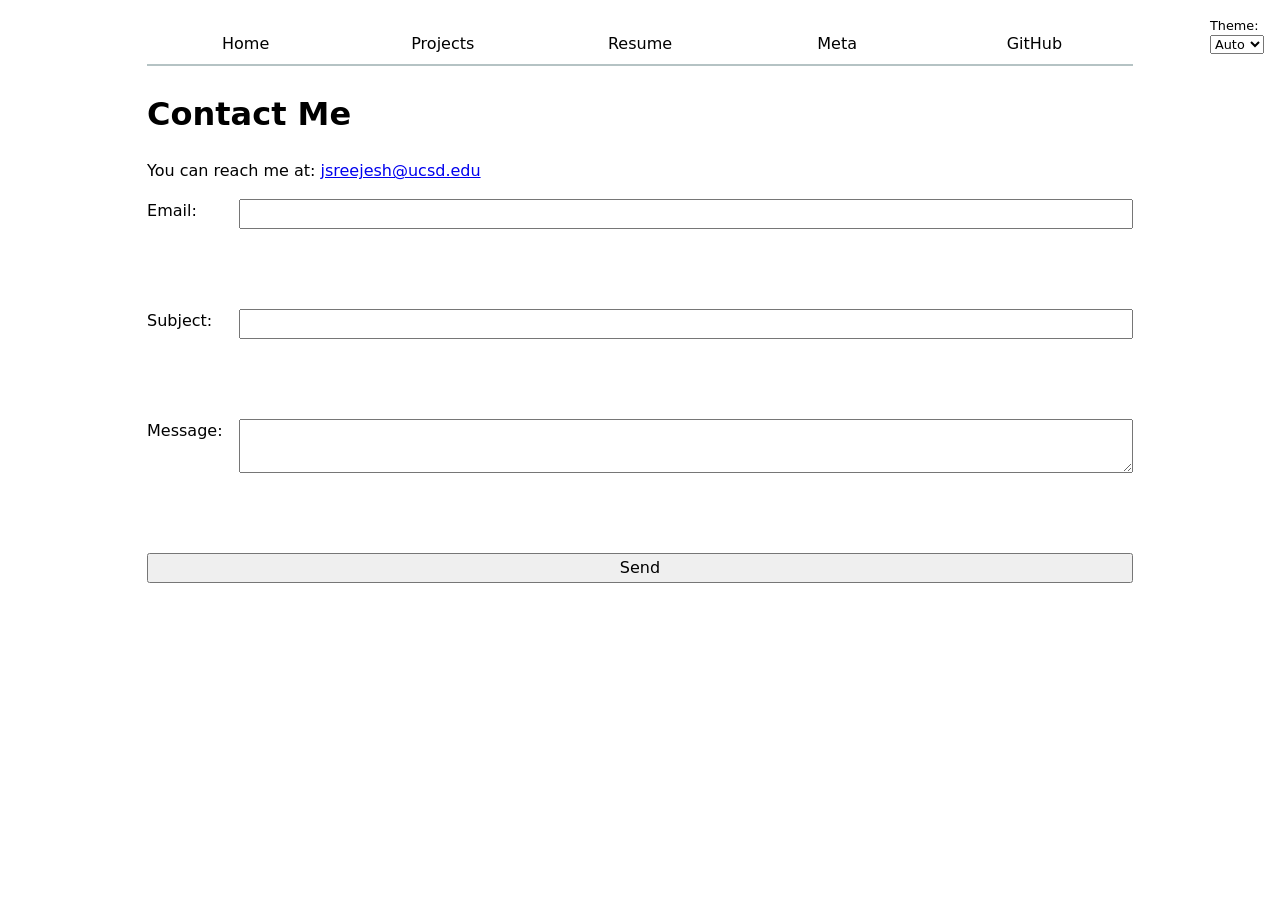
<file: contact/index.html>
<!DOCTYPE html>
<html lang="en">
<head>
    <meta charset="UTF-8">
    <meta name="viewport" content="width=device-width, initial-scale=1.0">
    <title>Contact | Jiya Sreejesh</title>
    <link rel="stylesheet" href="../style.css">
</head>
<body>

    <header>
        <nav>
            <ul>
                <li><a href="../index.html">Home</a></li>
                <li><a href="../projects/index.html">Projects</a></li>
                <li><a href="../resume/index.html">Resume</a></li>
                <li><a href="../meta/index.html">Meta</a></li>
                <li><a href="https://github.com/jiyasreejesh" target="_blank">GitHub</a></li>
            </ul>
        </nav>
    </header>

    <main>
        <h1>Contact Me</h1>

        <p>
            You can reach me at:
            <a href="mailto:jsreejesh@ucsd.edu">jsreejesh@ucsd.edu</a>
        </p>

        <form action="mailto:jsreejesh@ucsd.edu" method="POST" enctype="text/plain">
            
            <label>
                Email:
                <input type="email" name="email" required>
            </label>
            <br><br>

            <label>
                Subject:
                <input name="subject">
            </label>
            <br><br>

            <label>
                Message:
                <textarea name="body"></textarea>
            </label>
            <br><br>

            <button>Send</button>
        </form>
    </main>
<script type="module" src="../global.js"></script>
</body>
</html>
</file>
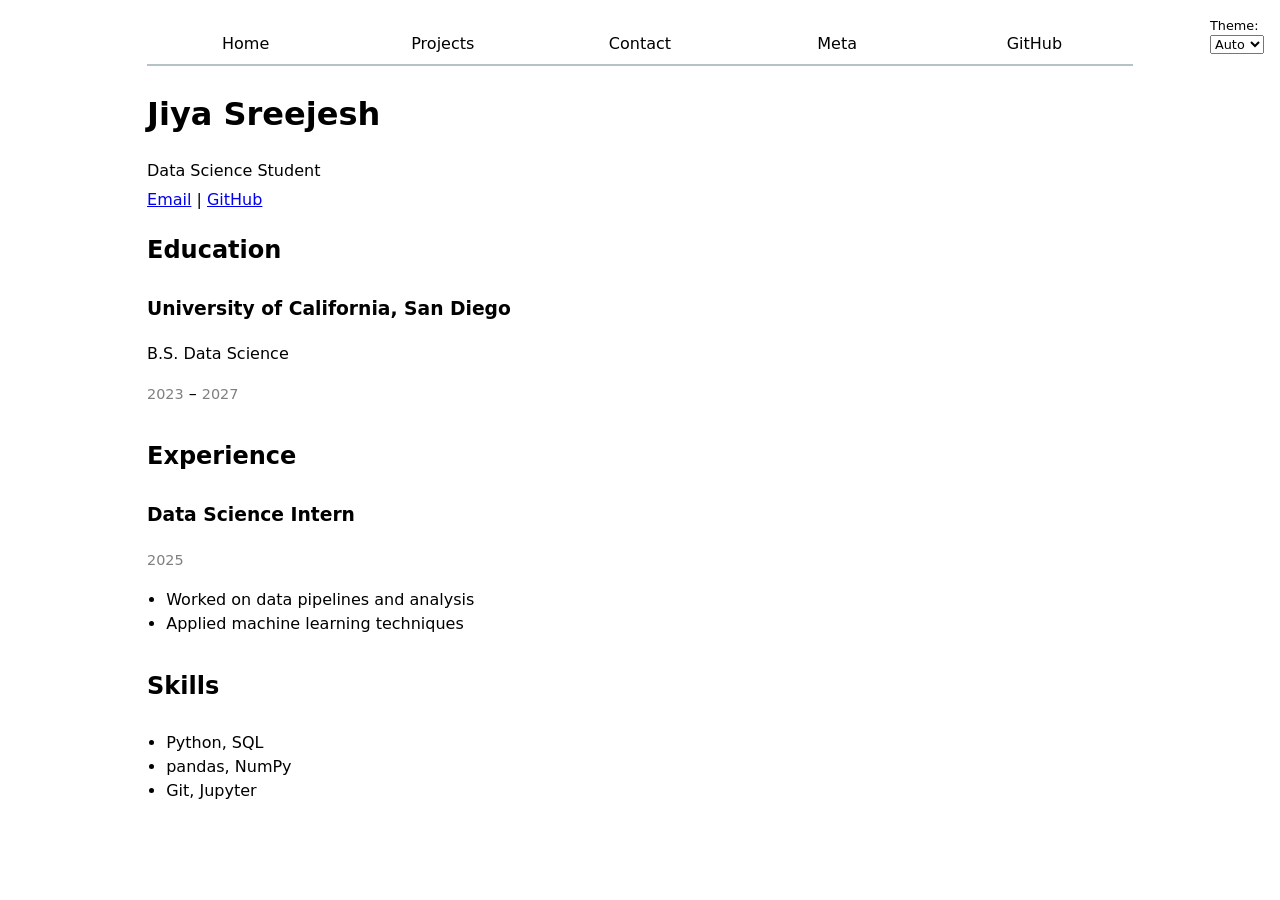
<file: resume/index.html>
<!DOCTYPE html>
<html lang="en">
<head>
    <meta charset="UTF-8">
    <meta name="viewport" content="width=device-width, initial-scale=1.0">
    <title>Resume | Jiya Sreejesh</title>
    <link rel="stylesheet" href="../style.css">
</head>
<body>

    <header>
        <nav>
            <ul>
                <li><a href="../index.html">Home</a></li>
                <li><a href="../projects/index.html">Projects</a></li>
                <li><a href="../contact/index.html">Contact</a></li>
                <li><a href="../meta/index.html">Meta</a></li>
                <li><a href="https://github.com/jiyasreejesh" target="_blank">GitHub</a></li>
            </ul>
        </nav>

        <h1>Jiya Sreejesh</h1>
        <p>Data Science Student</p>
        <p>
            <a href="mailto:jsreejesh@ucsd.edu">Email</a> |
            <a href="https://github.com/jiyasreejesh" target="_blank">GitHub</a>
        </p>
    </header>

    <main>

        <section>
            <h2>Education</h2>
            <article>
                <h3>University of California, San Diego</h3>
                <p>B.S. Data Science</p>
                <p>
                    <time datetime="2023">2023</time> –
                    <time datetime="2027">2027</time>
                </p>
            </article>
        </section>

        <section>
            <h2>Experience</h2>
            <article>
                <h3>Data Science Intern</h3>
                <p>
                    <time datetime="2025">2025</time>
                </p>
                <ul>
                    <li>Worked on data pipelines and analysis</li>
                    <li>Applied machine learning techniques</li>
                </ul>
            </article>
        </section>

        <section>
            <h2>Skills</h2>
            <ul>
                <li>Python, SQL</li>
                <li>pandas, NumPy</li>
                <li>Git, Jupyter</li>
            </ul>
        </section>

    </main>
<script type="module" src="../global.js"></script>
</body>
</html>
</file>
<file: style.css>
/* =========================
   PAGE LAYOUT
========================= */
body {
  font: 100%/1.5 system-ui;
  max-width: 100ch;
  margin-inline: auto;
  padding: 1em;
}

* {
  box-sizing: border-box;
}

/* =========================
   NAV (FIXED)
========================= */
nav ul {
  list-style: none;
  padding: 0;
  margin: 0;
  display: flex;
}

nav li {
  flex: 1;
}

nav {
  --border-color: oklch(50% 10% 200 / 40%);
  border-bottom: 2px solid var(--border-color);
  margin-bottom: 1.5em;
}

nav a {
  display: block;
  text-align: center;
  padding: 0.5em;
  text-decoration: none;
  color: inherit;
}

:root {
  --color-accent: oklch(65% 50% 0);
}

nav a.current {
  border-bottom: 0.3em solid #aaa;
}

nav a:hover {
  border-bottom: 0.3em solid var(--color-accent);
}

/* =========================
   FORM
========================= */
input,
textarea,
button,
select {
  font: inherit;
}

form {
  display: grid;
  grid-template-columns: auto 1fr;
  gap: 1em;
}

label {
  display: grid;
  grid-template-columns: subgrid;
  grid-column: 1 / -1;
}

button {
  grid-column: 1 / -1;
}

/* =========================
   PROJECT GRID
========================= */
.projects {
  display: grid;
  grid-template-columns: repeat(auto-fill, minmax(15em, 1fr));
  gap: 1em;
}

.projects article {
  display: grid;
  grid-template-rows: subgrid;
  grid-row: span 3;
}

/* =========================
   RESUME
========================= */
section {
  margin-bottom: 2em;
}

section h2 {
  border-bottom: 2px solid var(--border-color);
  padding-bottom: 0.3em;
}

article {
  margin-bottom: 1em;
}

ul {
  padding-left: 1.2em;
}

header p {
  margin: 0.3em 0;
}

time {
  color: gray;
  font-size: 0.9em;
}

/* =========================
   DARK MODE
========================= */
html {
  color-scheme: light dark;
}

.color-scheme {
  position: absolute;
  top: 1rem;
  right: 1rem;
  font-size: 80%;
}
#projects-pie-plot {
  max-width: 20em;
  margin-block: 2em;
  overflow: visible;
}

.chart-container {
  display: flex;
  align-items: center;
  gap: 2em;
  flex-wrap: wrap;
  margin-block: 1.5em;
}

#projects-pie-plot path {
  cursor: pointer;
  transition: 300ms;
}

#projects-pie-plot:has(path:hover) path:not(:hover) {
  opacity: 0.5;
}

.selected {
  --color: oklch(60% 45% 0) !important;
}

#projects-pie-plot path.selected {
  fill: var(--color);
}

.legend {
  flex: 1;
  display: grid;
  grid-template-columns: repeat(auto-fill, minmax(9em, 1fr));
  gap: 1em;
  list-style: none;
  padding: 1em;
  margin: 1em 0;
  border: 1px solid oklch(80% 3% 200);
  border-radius: 10px;
}

.legend-item {
  display: flex;
  align-items: center;
  gap: 0.5em;
  cursor: pointer;
}

.swatch {
  width: 1em;
  aspect-ratio: 1 / 1;
  background-color: var(--color);
  border-radius: 4px;
  display: inline-block;
}

.searchBar {
  width: 100%;
  padding: 0.75em;
  margin-block: 1em;
  font: inherit;
}
/* =========================
   META ANALYSIS
========================= */
.meta-page section {
  margin-block: 2em;
}

.stats {
  display: grid;
  grid-template-columns: repeat(auto-fit, minmax(10em, 1fr));
  gap: 1em;
  margin-block: 1em;
}

.stats dt {
  color: #666;
  font-size: 0.9em;
}

.stats dd {
  margin: 0;
  font-size: 1.25em;
  font-weight: 700;
}

#chart {
  max-width: 100%;
  margin-block: 2em;
}

#chart svg {
  width: 100%;
  height: auto;
}

.gridlines line {
  stroke: #ddd;
  stroke-opacity: 0.7;
}

.gridlines path {
  display: none;
}

#chart circle {
  transition: 200ms;
  transform-origin: center;
  transform-box: fill-box;
}

#chart circle:hover {
  transform: scale(1.5);
}

#chart circle.selected {
  fill: #ff6b6b;
}

dl.info {
  display: grid;
  grid-template-columns: auto 1fr;
  gap: 0.35em 0.75em;
  margin: 0;
  transition-duration: 500ms;
  transition-property: opacity, visibility;
}

dl.info dt {
  color: #666;
  font-weight: 700;
}

dl.info dd {
  margin: 0;
}

.tooltip {
  position: fixed;
  z-index: 10;
  max-width: 22em;
  padding: 0.9em;
  border: 1px solid var(--border-color);
  border-radius: 8px;
  background: color-mix(in oklch, canvas 88%, transparent);
  box-shadow: 0 8px 24px rgb(0 0 0 / 18%);
  backdrop-filter: blur(6px);
  pointer-events: none;
}

dl.info[hidden]:not(:hover, :focus-within) {
  opacity: 0;
  visibility: hidden;
}

#selection-count {
  font-weight: 700;
}

@keyframes marching-ants {
  to {
    stroke-dashoffset: -8;
  }
}

.selection {
  fill-opacity: 0.1;
  stroke: black;
  stroke-opacity: 0.7;
  stroke-dasharray: 5 3;
  animation: marching-ants 2s linear infinite;
}
.projects img {
  width: 100%;
  height: 200px;
  object-fit: cover;
  border-radius: 0.5rem;
}
</file>
